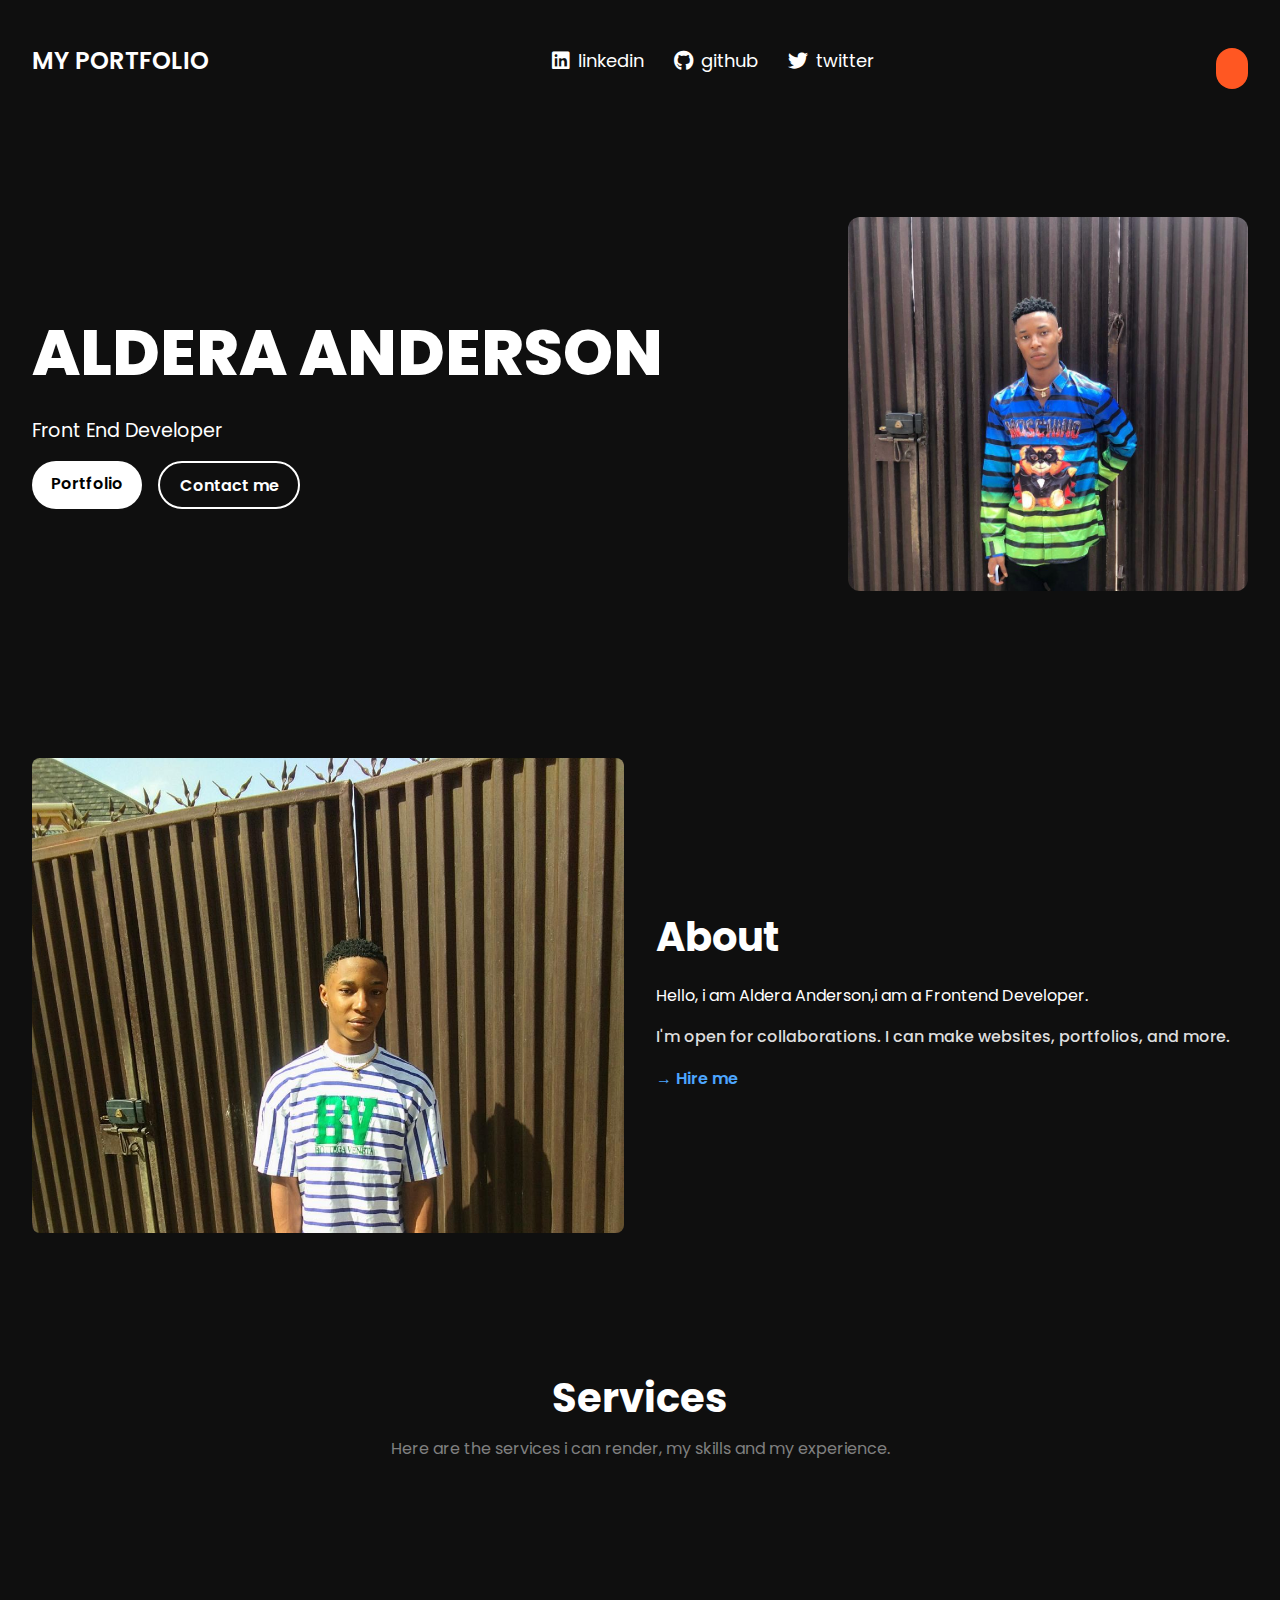
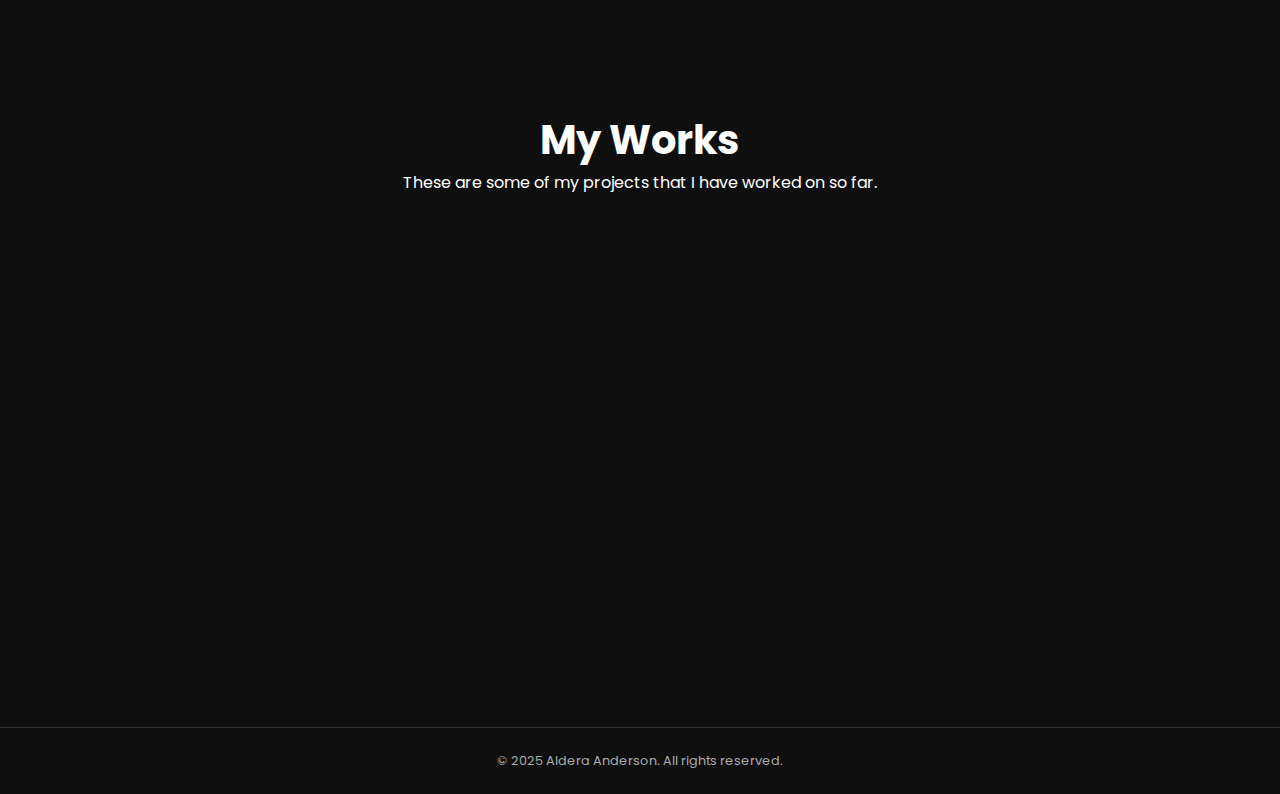
<file: index.html>
<!DOCTYPE html>
<html lang="en">
<head>
  <meta charset="UTF-8" />
  <meta name="viewport" content="width=device-width, initial-scale=1.0" />
  <title>My Portfolio</title>
  <link rel="stylesheet" href="https://cdnjs.cloudflare.com/ajax/libs/font-awesome/4.7.0/css/font-awesome.min.css">
  <link rel="stylesheet" href="https://cdnjs.cloudflare.com/ajax/libs/font-awesome/6.5.0/css/all.min.css" />
  <link rel="stylesheet" href="styles.css" />
</head>
<body class="dark">
  <header>
    <div class="logo">MY PORTFOLIO</div>
    <nav class="nav-links">
        <ul class="social-links">
            <li>
              <a href="https://www.linkedin.com/in/anderson-aldera-a06b6235a" target="_blank">
                <i class="fab fa-linkedin"></i><span>LinkedIn</span>
              </a>
            </li>
            <li>
              <a href="https://github.com/Anderson097" target="_blank">
                <i class="fab fa-github"></i><span>GitHub</span>
              </a>
            </li>
            <li>
              <a href="https://x.com/alderaanderson?s=21" target="_blank">
                <i class="fab fa-twitter"></i><span>Twitter</span>
              </a>
            </li>
          </ul>                          
    </nav>
    <div class="theme-toggle" id="theme-toggle">
      <span id="theme-icon"><i class="fa fa-moon-o" aria-hidden="true"></i></span>
    </div>
    
    <div class="hamburger">&#9776;</div>
  </header>

  <section class="hero" id="home">
    <div class="hero-content">
      <h1>ALDERA ANDERSON</h1>
      <p>Front End Developer</p>
      <div class="buttons">
        <a href="#portfolio" class="btn">Portfolio</a>
        <a href="contact.html" class="btn btn-secondary">Contact me</a>
      </div>
    </div>
    <div class="hero-image">
      <img src="./assets/WhatsApp Image 2025-04-06 at 12.02.04_1e63a20d.jpg" alt="Your Photo" />
    </div>
  </section>

  <section class="about" id="about">
    <div class="about-image">
      <img src="./assets/WhatsApp Image 2025-04-06 at 11.55.03_dbe0af5b.jpg" alt="Nature" />
    </div>
    <div class="about-text">
      <h2>About</h2>
      <p>Hello, i am Aldera Anderson,i am a Frontend Developer.</p>
      <p class="highlight">I'm open for collaborations. I can make websites, portfolios, and more.</p>
      <a href="contact.html" class="hire-link">→ Hire me</a>
    </div>
  </section>

  <section class="services" id="services">
    <h2>Services</h2>
    <p>Here are the services i can render, my skills and my experience.</p>
    <div class="service-grid">
      <div class="card animate">HTML</div>
      <div class="card animate">CSS</div>
      <div class="card animate">JavaScript</div>
    </div>
  </section>

  <section class="works" id="portfolio">
    <h2>My Works</h2>
    <p>These are some of my projects that I have worked on so far.</p>
    <div class="work-gallery">
      <div class="work-card animate">
        <a href="https://project-car-dealership.vercel.app/" target="_blank">
          <img src="./assets/Screenshot 2025-04-06 122017.png" alt="Project 1">
          <p>Project 1</p>
        </a>
      </div>
      <div class="work-card animate">
        <a href="https://project-food-cart-xi.vercel.app/" target="_blank">
          <img src="./assets/Screenshot 2025-04-06 122948.png" alt="Project 2">
          <p>Project 2</p>
        </a>
      </div>
      <div class="work-card animate">
        <a href="https://project-food-cart2.vercel.app/" target="_blank">
          <img src="./assets/Screenshot 2025-04-06 123257.png" alt="Project 3">
          <p>Project 3</p>
        </a>
      </div>
      <div class="work-card animate">
        <a href="https://project-gaspar-pearl.vercel.app/" target="_blank">
          <img src="./assets/Screenshot 2025-04-06 123740.png" alt="Project 4">
          <p>Project 4</p>
        </a>
      </div>
      <div class="work-card animate">
        <a href="https://project-generalist-blog.vercel.app/" target="_blank">
          <img src="./assets/Screenshot 2025-04-06 124427.png" alt="Project 5">
          <p>Project 5</p>
        </a>
      </div>
      <div class="work-card animate">
        <a href="https://project-the-generalist.vercel.app/" target="_blank">
          <img src="./assets/Screenshot 2025-04-06 125019.png" alt="Project 6">
          <p>Project 6</p>
        </a>
      </div>
      <div class="work-card animate">
        <a href="https://project-be-manager.vercel.app/" target="_blank">
          <img src="./assets/Screenshot 2025-04-06 190633.png" alt="Project 7">
          <p>Project 7</p>
        </a>
      </div>
      <div class="work-card animate">
        <a href="https://project-q-studio.vercel.app/" target="_blank">
          <img src="./assets/Screenshot 2025-04-07 210859.png" alt="Project 8">
          <p>Project 8</p>
        </a>
      </div>
    </div>
</section>


  <footer>
    <p>© 2025 Aldera Anderson. All rights reserved.</p>
  </footer>

  <script src="app.js"></script>
</body>
</html>
</file>
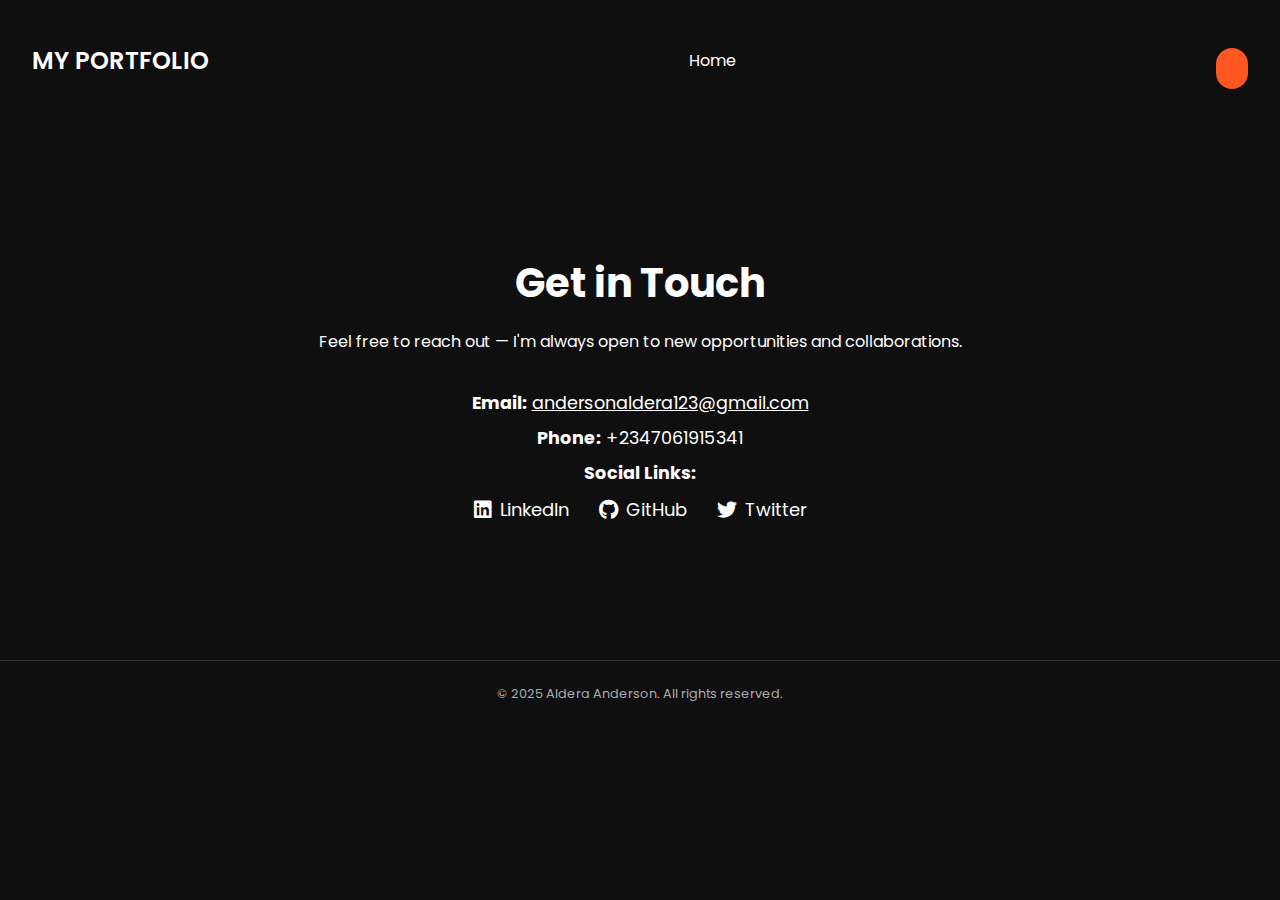
<file: contact.html>
<!DOCTYPE html>
<html lang="en">
<head>
  <meta charset="UTF-8" />
  <meta name="viewport" content="width=device-width, initial-scale=1.0" />
  <title>Contact Me - Aldera Anderson</title>
  <link rel="stylesheet" href="https://cdnjs.cloudflare.com/ajax/libs/font-awesome/4.7.0/css/font-awesome.min.css">
  <link rel="stylesheet" href="https://cdnjs.cloudflare.com/ajax/libs/font-awesome/6.5.0/css/all.min.css" />
  <link rel="stylesheet" href="styles.css" />
</head>
<body class="dark contact-page">
  <header>
    <div class="logo">MY PORTFOLIO</div>
    <nav class="nav-linkss">
      <a href="index.html#home">Home</a>
    </nav>
    <div class="theme-toggle" id="theme-toggle">
      <span id="theme-icon"><i class="fa fa-moon-o" aria-hidden="true"></i></span>
    </div>
  </header>

  <section class="contact-section">
    <h1>Get in Touch</h1>
    <p>Feel free to reach out — I'm always open to new opportunities and collaborations.</p>

    <div class="contact-info">
      <p><strong>Email:</strong> <a href="mailto:andersonaldera123@gmail.com">andersonaldera123@gmail.com</a></p>
      <p><strong>Phone:</strong> +2347061915341</p>
      <p><strong>Social Links:</strong></p>
      <ul class="social-links">
        <li>
          <a href="https://www.linkedin.com/in/anderson-aldera-a06b6235a" target="_blank">
            <i class="fab fa-linkedin"></i><span>LinkedIn</span>
          </a>
        </li>
        <li>
          <a href="https://github.com/Anderson097" target="_blank">
            <i class="fab fa-github"></i><span>GitHub</span>
          </a>
        </li>
        <li>
          <a href="https://x.com/alderaanderson?s=21" target="_blank">
            <i class="fab fa-twitter"></i><span>Twitter</span>
          </a>
        </li>
      </ul>
          
    </div>
  </section>

  <footer>
    <p>© 2025 Aldera Anderson. All rights reserved.</p>
  </footer>

  <script src="app.js"></script>
</body>
</html>
</file>
<file: styles.css>
/* Font & Reset */
@import url('https://fonts.googleapis.com/css2?family=Poppins:wght@400;600;800&display=swap');

* {
  margin: 0;
  padding: 0;
  box-sizing: border-box;
}

body {
  font-family: 'Poppins', sans-serif;
  background-color: #0f0f0f;
  color: #fff;
  transition: all 0.3s ease;
}

a {
  text-decoration: none;
  color: inherit;
}

img {
  max-width: 100%;
  border-radius: 8px;
}

header {
  display: flex;
  justify-content: space-between;
  align-items: center;
  padding: 2rem;
  position: sticky;
  background: #0f0f0f; 
}

.logo {
  font-size: 1.5rem;
  font-weight: 600;
}

.nav-links {
  display: flex;
  gap: 2rem;
}

.nav-links a {
  text-transform: lowercase;
  font-size: 16px;
  color: #999;
  transition: 0.3s;
}

.nav-links a:hover,
.nav-links a.active {
  color: #ff5722;
}

.hamburger {
  display: none;
  font-size: 2rem;
  cursor: pointer;
}

/* Hero Section */
.hero {
  display: flex;
  flex-wrap: wrap;
  align-items: center;
  padding: 6rem 2rem;
  gap: 2rem;
}

.hero-content {
  flex: 1;
}

.hero-content h1 {
  font-size: 4rem;
  font-weight: 800;
}

.hero-content p {
  margin: 1rem 0;
  font-size: 1.2rem;
}

.buttons {
  display: flex;
  gap: 1rem;
}

.btn {
  background: #fff;
  color: #000;
  padding: 0.6rem 1.2rem;
  border-radius: 25px;
  font-weight: 600;
  transition: 0.3s ease;
}

.btn-secondary {
  background: transparent;
  border: 2px solid #fff;
  color: #fff;
}

.btn:hover {
  transform: scale(1.05);
}

.hero-image img {
  max-width: 400px;
  border-radius: 12px;
}

.contact-section {
    max-width: 800px;
    margin: 100px auto;
    padding: 2rem;
    text-align: center;
  }
  
  .contact-section h1 {
    font-size: 2.5rem;
    margin-bottom: 1rem;
  }
  
  .contact-info {
    font-size: 1.1rem;
    line-height: 2;
    margin-top: 2rem;
  }
  
  .contact-info a {
    color: var(--accent-color); /* adjust based on your color variables */
    text-decoration: underline;
  }
  
  .social-links {
    list-style: none;
    display: flex;
    gap: 30px;
    padding: 0;
    margin: 0;
    justify-content: center; /* Optional: center the whole group */
    align-items: center;
  }
  
  .social-links li a {
    display: flex;
    align-items: center;
    gap: 8px;
    color: white;
    font-size: 18px;
    text-decoration: none;
    transition: color 0.3s ease, transform 0.3s ease;
  }
  
  .social-links li a i {
    font-size: 20px;
  }
  
  .social-links li a:hover {
    color: #1da1f2; /* Adjust hover color as you like */
    transform: translateX(5px);
  }
  
/* About Section */
.about {
  display: flex;
  flex-wrap: wrap;
  gap: 2rem;
  padding: 4rem 2rem;
  align-items: center;
}

.about-image {
  flex: 1;
}

.about-text {
  flex: 1;
}

.about-text h2 {
  font-size: 2.5rem;
  margin-bottom: 1rem;
}

.about-text p {
  margin-bottom: 1rem;
  line-height: 1.6;
}

.about-text .highlight {
  color: #ddd;
  font-weight: 500;
}

.hire-link {
  color: #4da6ff;
  font-weight: 600;
}

/* Services Section */
.services {
  padding: 4rem 2rem;
  text-align: center;
}

.services h2 {
  font-size: 2.5rem;
  margin-bottom: 0.5rem;
}

.services p {
  color: grey;
  margin-bottom: 2rem;
}

.service-grid {
  display: grid;
  grid-template-columns: repeat(auto-fit, minmax(240px, 1fr));
  gap: 1.5rem;
  padding-top: 1rem;
}

.card {
  background: #1c1c1c;
  padding: 1.5rem;
  border-radius: 10px;
  text-align: left;
  box-shadow: 0 4px 15px rgba(0,0,0,0.3);
}

/* Works Section */
.works {
    padding: 4rem 2rem;
    text-align: center;
  }
  
  .works h2 {
    font-size: 2.5rem;
  }
  
  .work-gallery {
    display: grid;
    grid-template-columns: repeat(auto-fit, minmax(240px, 1fr));
    gap: 1.5rem;
    margin-top: 2rem;
  }
  
  .work-card {
    background: #2a2a2a;
    min-height: 190px;
    border-radius: 10px;
    position: relative;
    overflow: hidden;
    display: flex;
    justify-content: center;
    align-items: center;
    text-align: center;
    transition: transform 0.3s ease, box-shadow 0.3s ease;
  }
  
  .work-card a {
    display: block;
    width: 100%;
    height: 100%;
  }
  
  .work-card img {
    width: 100%;
    height: auto;
    object-fit: cover;
    transition: transform 0.3s ease;
    border-radius: 10px;
  }
  
  .work-card p {
    position: absolute;
    left: 50%;
    top: 93%;
    transform: translate(-50%, -50%);
    font-size: 1.0rem; 
    font-weight: 600;
    color: #fff;
    text-shadow: 0 2px 4px rgba(0, 0, 0, 0.6);
  }
  
  .work-card:hover {
    transform: translateY(-5px);
    box-shadow: 0 4px 15px rgba(0, 0, 0, 0.3);
  }
  
  .work-card:hover img {
    transform: scale(1.1);
  }
  
  /* Animation Classes */
  .animate {
    opacity: 0;
    transform: translateY(50px);
    transition: all 0.6s ease-out;
  }
  
  .animate.show {
    opacity: 1;
    transform: translateY(0);
  }
  
  /* LIGHT THEME */

  body.light header{
    background-color: #f5f5f5;
  }

  body.light .work-card {
    background: #ddd;
  }
  
  body.light .work-card img {
    transform: scale(1);
  }
  
  body.light .work-card p {
    color: #222;
  }

  body.light .social-links li a {
    color: #222;
  }
  
  body.light .about-text p{
    color: grey;
  }

  body.light .social-links li a:hover{
    color: #1da1f2;
  }

/* Footer */
footer {
  text-align: center;
  padding: 2rem;
  border-top: 1px solid #333;
  margin-top: 2rem;
  font-size: 0.9rem;
  color: #aaa;
}

#theme-toggle {
  margin-top: 1rem;
  padding: 0.5rem 1rem;
  background: #ff5722;
  color: white;
  border: none;
  border-radius: 20px;
  cursor: pointer;
}

/* LIGHT THEME */
body.light {
  background: #f5f5f5;
  color: #222;
}

body.light .btn {
  background: #222;
  color: #fff;
}

body.light .btn-secondary {
  background: transparent;
  border: 2px solid #222;
  color: #222;
}

body.light .card {
  background: #fff;
  color: #111;
  box-shadow: 0 4px 10px rgba(0,0,0,0.1);
}

body.light .work-card {
  background: #ddd;
}

/* Animation Classes */
.animate {
    opacity: 0;
    transform: translateY(50px);
    transition: all 0.6s ease-out;
  }
  
  .animate.show {
    opacity: 1;
    transform: translateY(0);
  }
  
/* Responsive */
/* General Styles for Small Screens */
@media (max-width: 768px) {

  /* Header */
  header {
    padding: 1.5rem;
  }

  .logo {
    font-size: 1.25rem;
  }

  /* Navigation */
  .nav-links {
    display: none;
    flex-direction: column;
    background: #1c1c1c;
    position: absolute;
    top: 80px;
    right: 2rem;
    padding: 1rem;
    border-radius: 8px;
  }

  body.light .nav-links{
    background-color: #ddd;
  }

  .nav-links.active {
    display: flex;
  }

  .hamburger {
    display: block;
  }

  .nav-links a {
    font-size: 1.1rem;
    color: #fff;
    padding: 1rem 0;
  }

  .nav-links a:hover,
  .nav-links a.active {
    color: #ff5722;
  }

  /* Hero Section */
  .hero {
    flex-direction: column-reverse;
    text-align: center;
    padding: 4rem 1rem;
  }

  .hero h1 {
    font-size: 3rem;
  }

  .hero-content p {
    font-size: 1.1rem;
  }

  .hero-image img {
    max-width: 90%;
  }

  .buttons {
    flex-direction: column;
    gap: 1rem;
  }

  /* About Section */
  .about {
    flex-direction: column;
    text-align: center;
  }

  .about-image img {
    max-width: 100%;
  }

  .about-text h2 {
    font-size: 2rem;
  }

  .about-text p {
    font-size: 1rem;
  }

  /* Services Section */
  .services {
    padding: 4rem 1rem;
  }

  .services h2 {
    font-size: 2.25rem;
  }

  .service-grid {
    grid-template-columns: 1fr;
  }

  .card {
    padding: 1rem;
  }

  /* Works Section */
  .works {
    padding: 4rem 1rem;
  }

  .work-gallery {
    grid-template-columns: 1fr;
  }

  .work-card p {
    font-size: 1rem; /* Adjust font size for smaller screens */
  }

  .work-card {
    min-height: 235px; /* Slightly increase the height for better content visibility */
  }
}

  /* Contact Section */
  .contact-section {
    padding: 2rem;
  }

  /* Footer */
  footer {
    padding: 1.5rem;
    font-size: 0.8rem;
  }

  /* Light Theme */
  body.light {
    background: #f5f5f5;
    color: #222;
  }

  body.light .btn {
    background: #222;
    color: #fff;
  }

  body.light .work-card {
    background: #ddd;
  }


@media (max-width: 480px) {

  /* Adjustments for very small screens */
  .hero h1 {
    font-size: 2.5rem;
  }

  .hero-content p {
    font-size: 1rem;
  }

  .work-card {
    height: 150px;
  }

  .work-card p {
    font-size: 0.85rem;
  }

  body.light .nav-links{
    background-color: #ddd;
  }

  .about-text h2 {
    font-size: 1.75rem;
  }

  .about-text p {
    font-size: 0.95rem;
  }

  .card {
    padding: 0.75rem;
  }

  footer {
    font-size: 0.7rem;
  }

  .services h2 {
    font-size: 2rem;
  }

  .services p {
    font-size: 0.9rem;
  }
}
</file>
